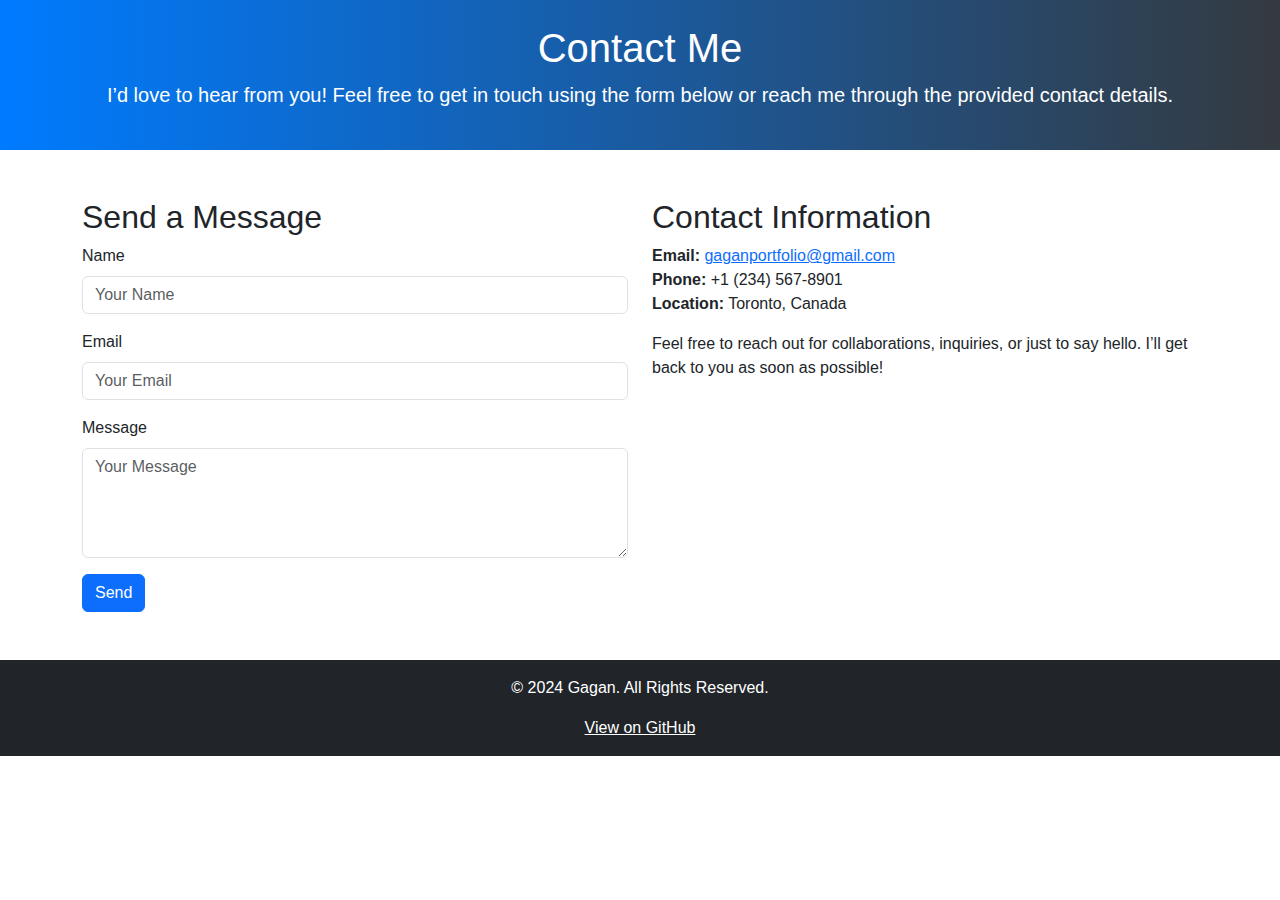
<file: contact.html>
<!DOCTYPE html>
<html lang="en">
<head>
    <meta charset="UTF-8">
    <meta name="viewport" content="width=device-width, initial-scale=1.0">
    <title>Contact Me</title>
    <link href="https://cdn.jsdelivr.net/npm/bootstrap@5.3.0/dist/css/bootstrap.min.css" rel="stylesheet">
    <link rel="stylesheet" href="css/style.css">
</head>
<body>
    <!-- Header -->
    <header class="bg-primary text-white text-center py-4">
        <div class="container">
            <h1>Contact Me</h1>
            <p class="lead">I’d love to hear from you! Feel free to get in touch using the form below or reach me through the provided contact details.</p>
        </div>
    </header>

    <!-- Main Section -->
    <main class="py-5">
        <div class="container">
            <div class="row">
                <!-- Contact Form -->
                <div class="col-md-6">
                    <h2>Send a Message</h2>
                    <form>
                        <div class="mb-3">
                            <label for="name" class="form-label">Name</label>
                            <input type="text" class="form-control" id="name" placeholder="Your Name" required>
                        </div>
                        <div class="mb-3">
                            <label for="email" class="form-label">Email</label>
                            <input type="email" class="form-control" id="email" placeholder="Your Email" required>
                        </div>
                        <div class="mb-3">
                            <label for="message" class="form-label">Message</label>
                            <textarea class="form-control" id="message" rows="4" placeholder="Your Message" required></textarea>
                        </div>
                        <button type="submit" class="btn btn-primary">Send</button>
                    </form>
                </div>

                <!-- Contact Details -->
                <div class="col-md-6">
                    <h2>Contact Information</h2>
                    <ul class="list-unstyled">
                        <li><strong>Email:</strong> <a href="mailto:gaganportfolio@gmail.com">gaganportfolio@gmail.com</a></li>
                        <li><strong>Phone:</strong> +1 (234) 567-8901</li>
                        <li><strong>Location:</strong> Toronto, Canada</li>
                    </ul>
                    <p>Feel free to reach out for collaborations, inquiries, or just to say hello. I’ll get back to you as soon as possible!</p>
                </div>
            </div>
        </div>
    </main>

    <!-- Footer -->
    <footer class="bg-dark text-white text-center py-3">
        <p>© 2024 Gagan. All Rights Reserved.</p>
        <a href="https://github.com/yourusername/portfolio" target="_blank" class="text-white">View on GitHub</a>
    </footer>

    <!-- Bootstrap JS -->
    <script src="https://cdn.jsdelivr.net/npm/bootstrap@5.3.0/dist/js/bootstrap.bundle.min.js"></script>
</body>
</html>
</file>
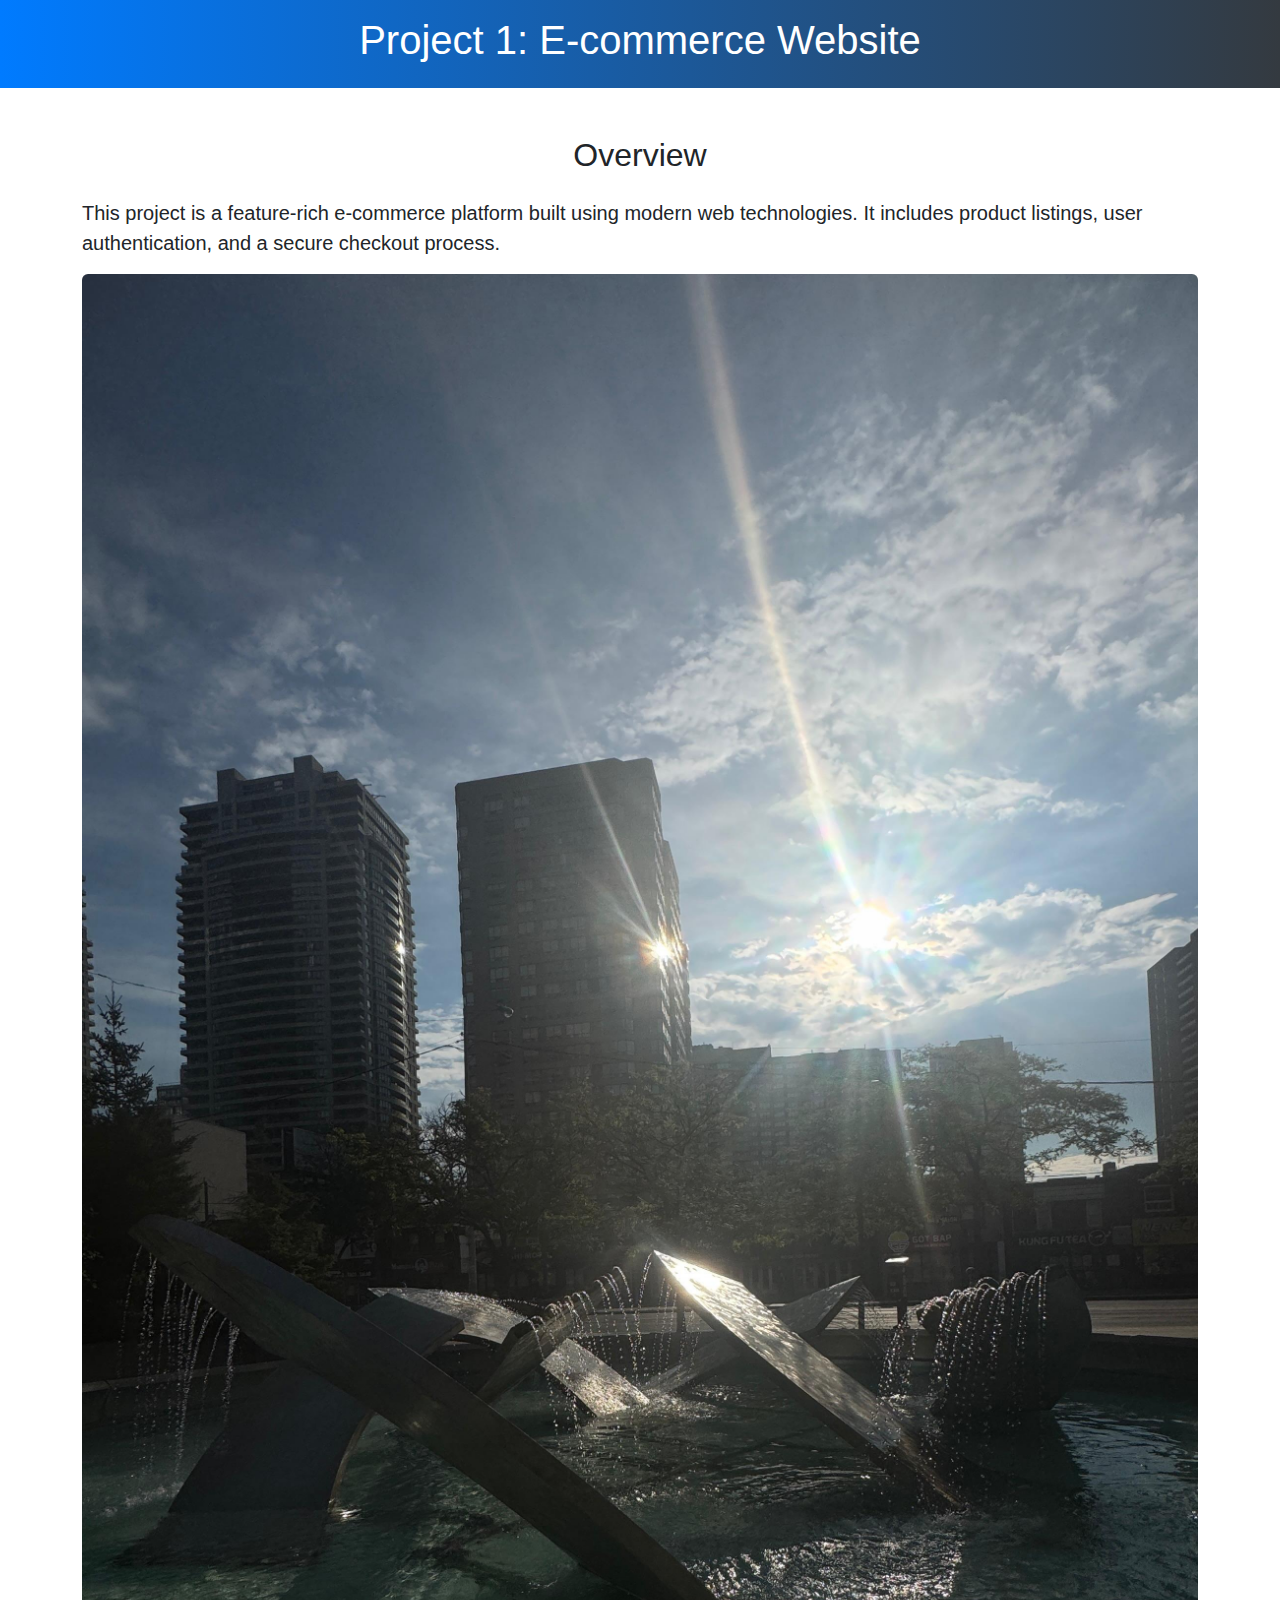
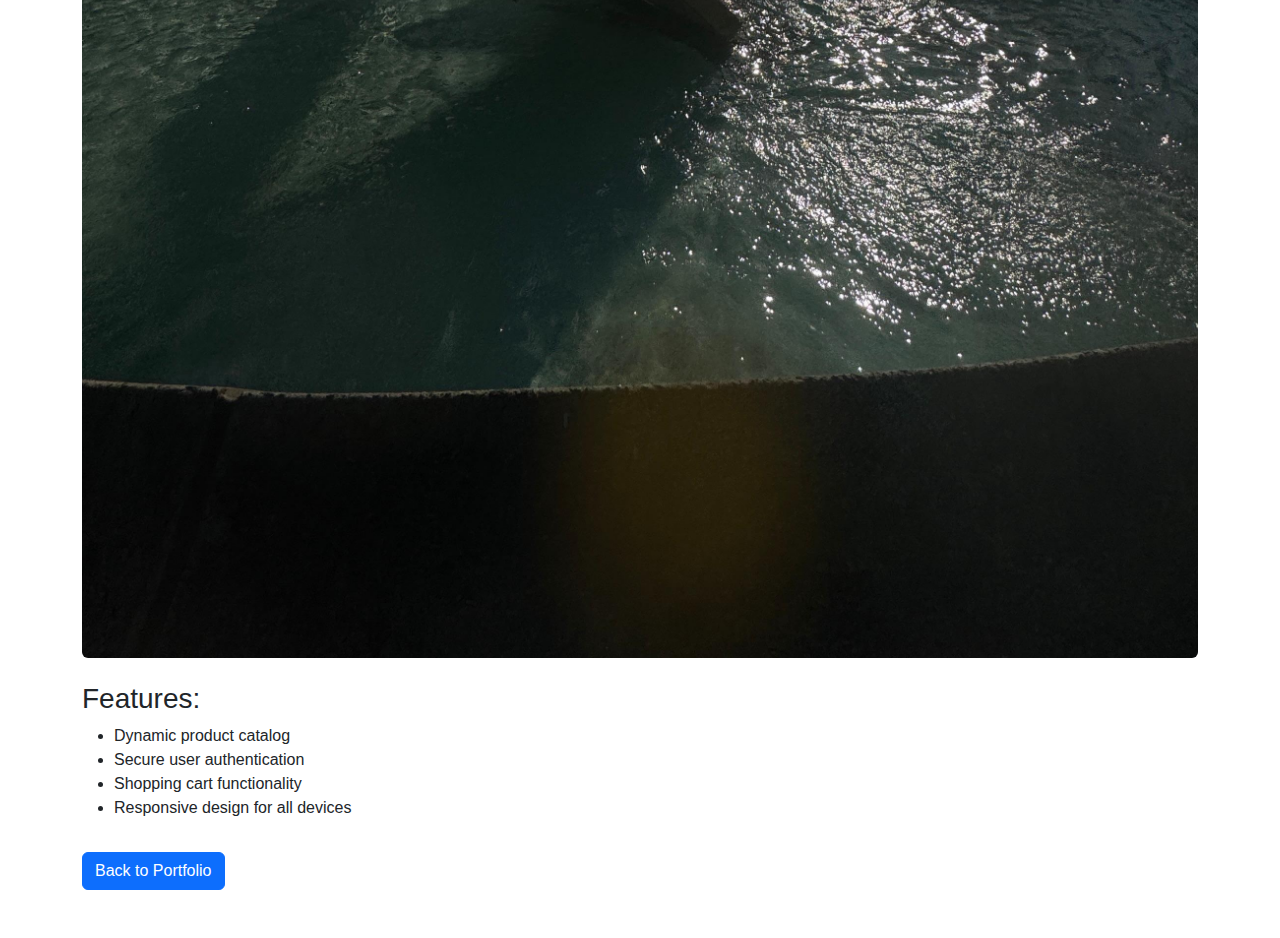
<file: project1.html>
<!DOCTYPE html>
<html lang="en">
<head>
    <meta charset="UTF-8">
    <meta name="viewport" content="width=device-width, initial-scale=1.0">
    <title>Project 1 - E-commerce Website</title>
    <link href="https://cdn.jsdelivr.net/npm/bootstrap@5.3.0/dist/css/bootstrap.min.css" rel="stylesheet">
    <link rel="stylesheet" href="css/style.css">
</head>
<body>
    <header class="bg-primary text-white text-center py-3">
        <div class="container">
            <h1>Project 1: E-commerce Website</h1>
        </div>
    </header>
    <main class="py-5">
        <div class="container">
            <h2 class="text-center mb-4">Overview</h2>
            <p class="lead">This project is a feature-rich e-commerce platform built using modern web technologies. It includes product listings, user authentication, and a secure checkout process.</p>
            <img src="images/1.jpg" alt="Project 1 Image" class="img-fluid rounded mb-4">
            <h3>Features:</h3>
            <ul>
                <li>Dynamic product catalog</li>
                <li>Secure user authentication</li>
                <li>Shopping cart functionality</li>
                <li>Responsive design for all devices</li>
            </ul>
            <a href="index.html" class="btn btn-primary mt-3">Back to Portfolio</a>
        </div>
    </main>
</body>
</html>
</file>
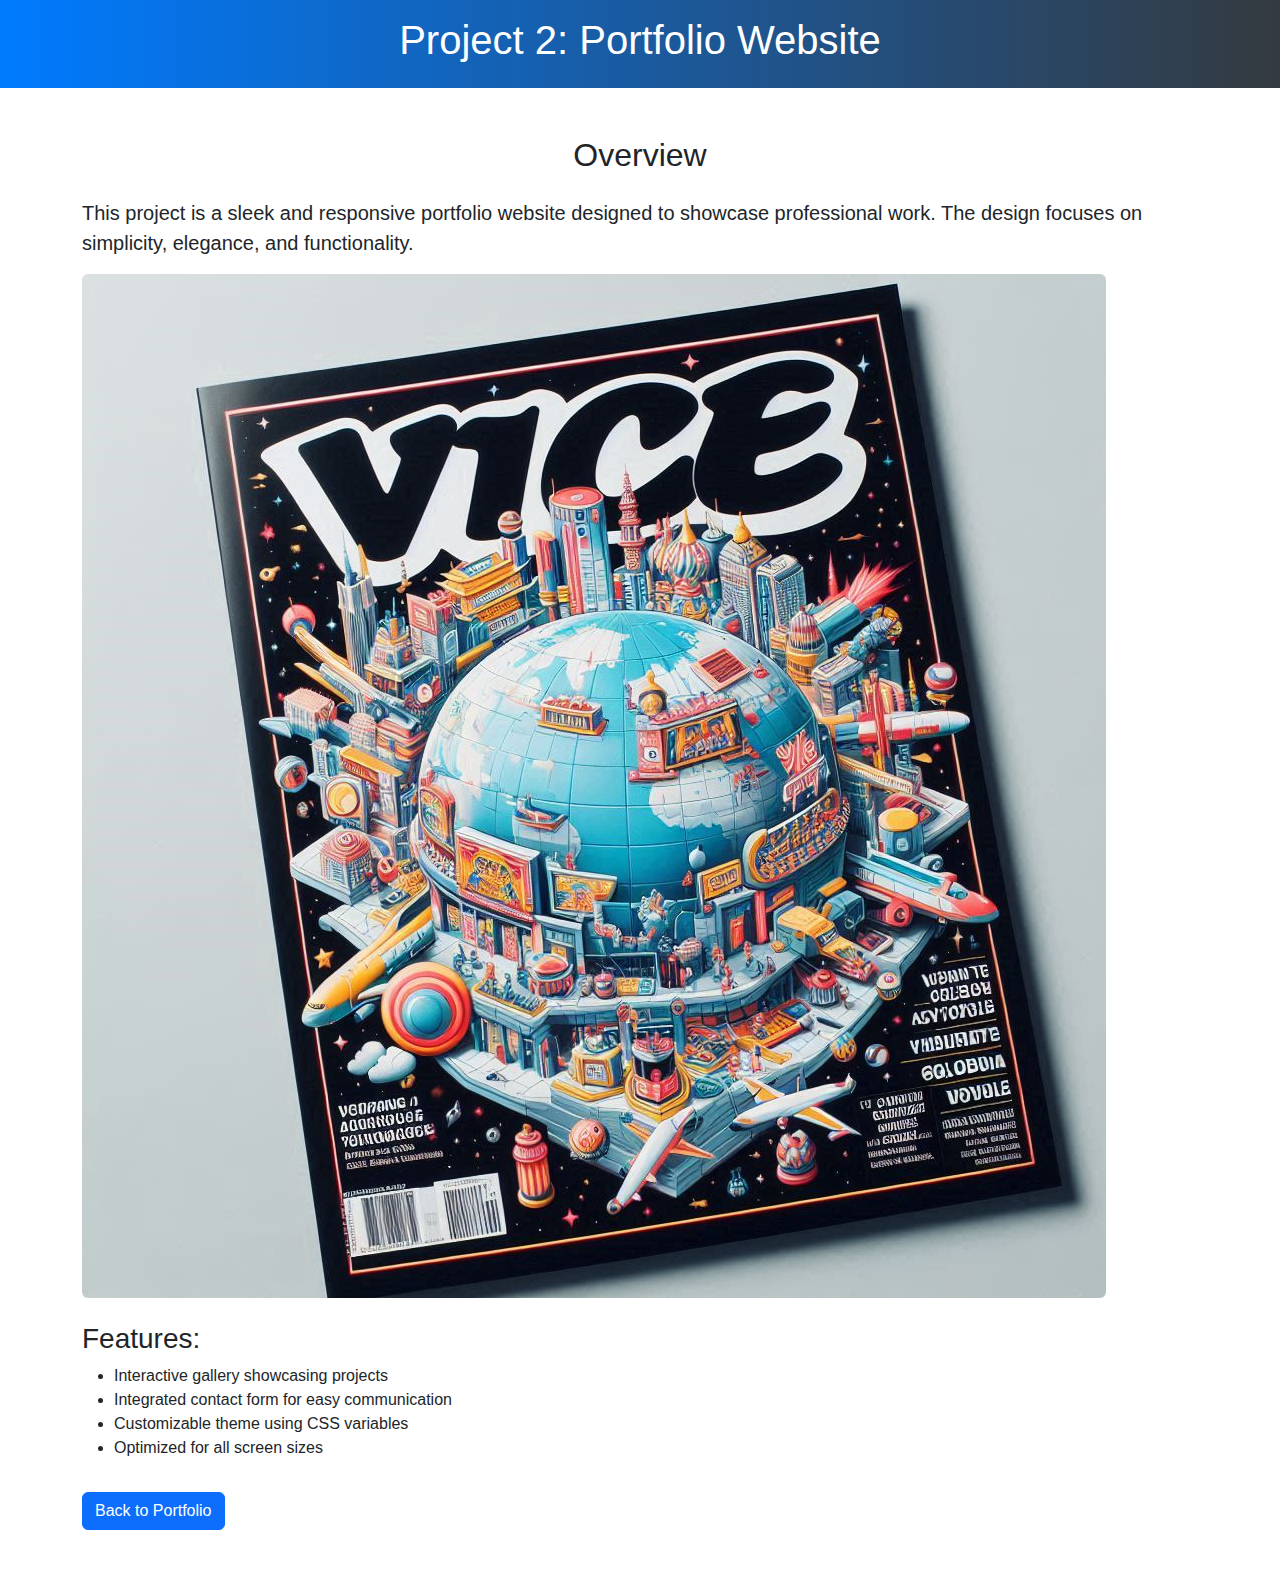
<file: project2.html>
<!DOCTYPE html>
<html lang="en">
<head>
    <meta charset="UTF-8">
    <meta name="viewport" content="width=device-width, initial-scale=1.0">
    <title>Project 2 - Portfolio Website</title>
    <link href="https://cdn.jsdelivr.net/npm/bootstrap@5.3.0/dist/css/bootstrap.min.css" rel="stylesheet">
    <link rel="stylesheet" href="css/style.css">
</head>
<body>
    <header class="bg-primary text-white text-center py-3">
        <div class="container">
            <h1>Project 2: Portfolio Website</h1>
        </div>
    </header>
    <main class="py-5">
        <div class="container">
            <h2 class="text-center mb-4">Overview</h2>
            <p class="lead">This project is a sleek and responsive portfolio website designed to showcase professional work. The design focuses on simplicity, elegance, and functionality.</p>
            <img src="images/2.jpg" alt="Project 2 Image" class="img-fluid rounded mb-4">
            <h3>Features:</h3>
            <ul>
                <li>Interactive gallery showcasing projects</li>
                <li>Integrated contact form for easy communication</li>
                <li>Customizable theme using CSS variables</li>
                <li>Optimized for all screen sizes</li>
            </ul>
            <a href="index.html" class="btn btn-primary mt-3">Back to Portfolio</a>
        </div>
    </main>
</body>
</html>
</file>
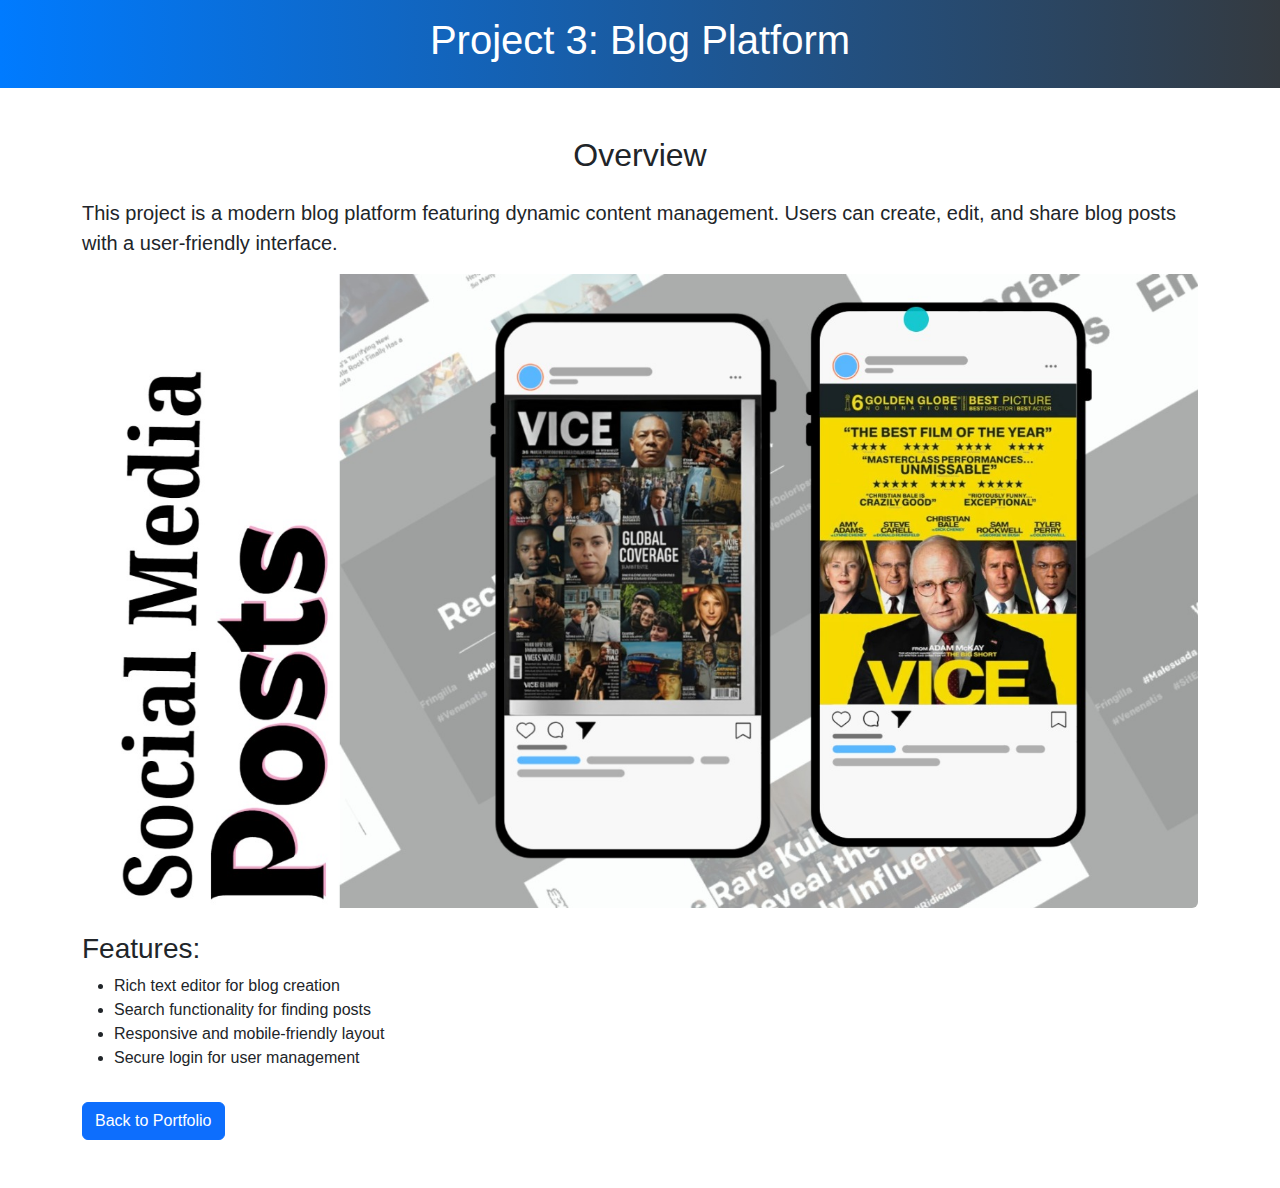
<file: project3.html>
<!DOCTYPE html>
<html lang="en">
<head>
    <meta charset="UTF-8">
    <meta name="viewport" content="width=device-width, initial-scale=1.0">
    <title>Project 3 - Blog Platform</title>
    <link href="https://cdn.jsdelivr.net/npm/bootstrap@5.3.0/dist/css/bootstrap.min.css" rel="stylesheet">
    <link rel="stylesheet" href="css/style.css">
</head>
<body>
    <header class="bg-primary text-white text-center py-3">
        <div class="container">
            <h1>Project 3: Blog Platform</h1>
        </div>
    </header>
    <main class="py-5">
        <div class="container">
            <h2 class="text-center mb-4">Overview</h2>
            <p class="lead">This project is a modern blog platform featuring dynamic content management. Users can create, edit, and share blog posts with a user-friendly interface.</p>
            <img src="images/3.jpg" alt="Project 3 Image" class="img-fluid rounded mb-4">
            <h3>Features:</h3>
            <ul>
                <li>Rich text editor for blog creation</li>
                <li>Search functionality for finding posts</li>
                <li>Responsive and mobile-friendly layout</li>
                <li>Secure login for user management</li>
            </ul>
            <a href="index.html" class="btn btn-primary mt-3">Back to Portfolio</a>
        </div>
    </main>
</body>
</html>
</file>
<file: css/style.css>
:root {
    --bs-primary: #007bff; /* Customize primary color */
    --bs-secondary: #6c757d;
    --bs-dark: #343a40;
}

body {
    font-family: 'Arial', sans-serif;
}

header {
    background: linear-gradient(to right, #007bff, #343a40);
    color: white;
}

.card-img-top {
    height: 200px;
    object-fit: cover;
}

footer {
    background-color: #343a40;
    color: #f8f9fa;
}

footer a:hover {
    text-decoration: underline;
}
</file>
